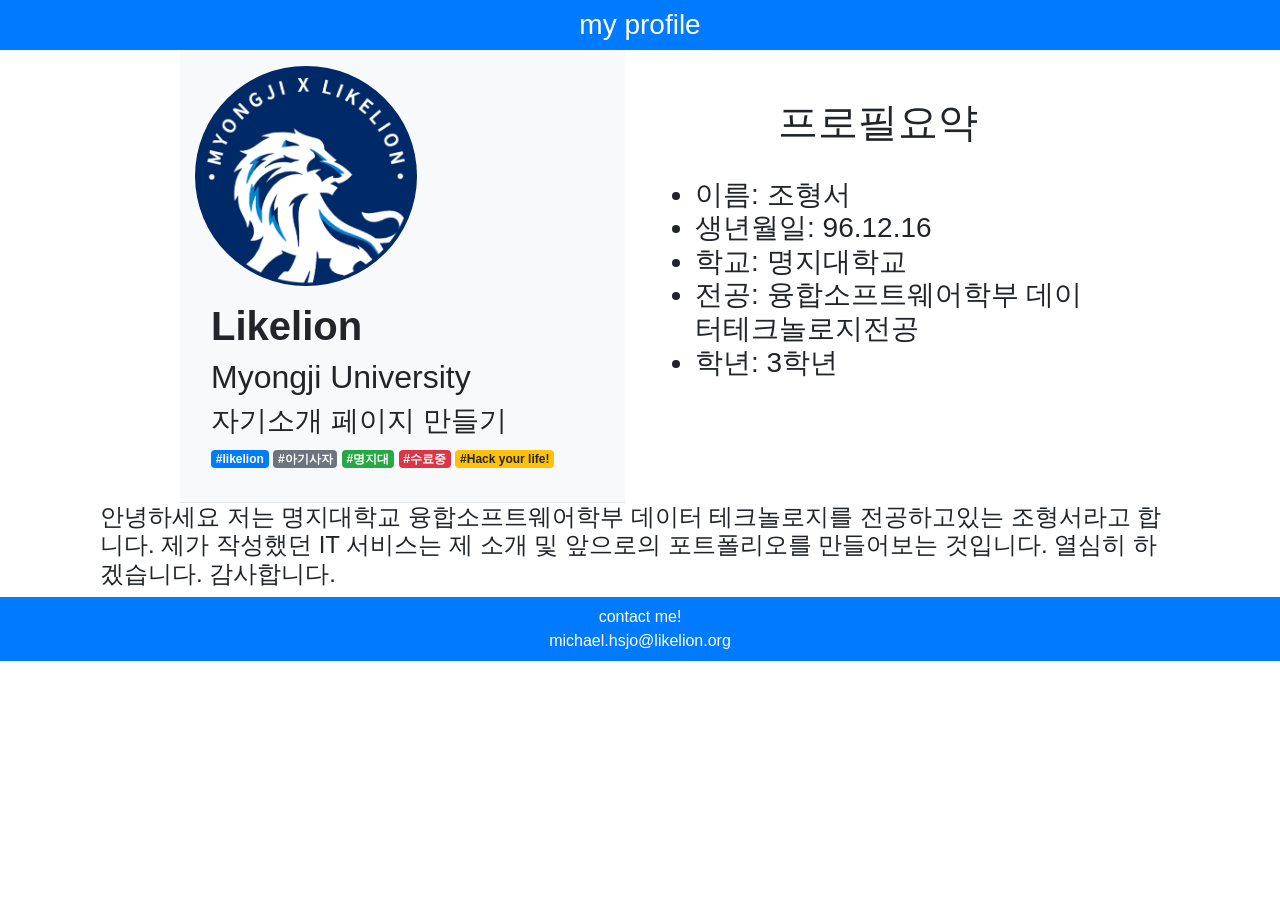
<file: index.html>
<!DOCTYPE html>
<html lang="ko">
<head>
    <meta charset="UTF-8">
    <meta name="viewport" content="width=device-width, initial-scale=1.0">
    <meta http-equiv="X-UA-Compatible" content="ie=edge">
    <title>ChoHyoungSeo</title>
    <link rel="stylesheet" href="main.css">
    <link rel="stylesheet" href="https://stackpath.bootstrapcdn.com/bootstrap/4.3.1/css/bootstrap.min.css" integrity="sha384-ggOyR0iXCbMQv3Xipma34MD+dH/1fQ784/j6cY/iJTQUOhcWr7x9JvoRxT2MZw1T" crossorigin="anonymous">
    <script src="https://code.jquery.com/jquery-3.3.1.slim.min.js" integrity="sha384-q8i/X+965DzO0rT7abK41JStQIAqVgRVzpbzo5smXKp4YfRvH+8abtTE1Pi6jizo" crossorigin="anonymous"></script>
    <script src="https://cdnjs.cloudflare.com/ajax/libs/popper.js/1.14.7/umd/popper.min.js" integrity="sha384-UO2eT0CpHqdSJQ6hJty5KVphtPhzWj9WO1clHTMGa3JDZwrnQq4sF86dIHNDz0W1" crossorigin="anonymous"></script>
    <script src="https://stackpath.bootstrapcdn.com/bootstrap/4.3.1/js/bootstrap.min.js" integrity="sha384-JjSmVgyd0p3pXB1rRibZUAYoIIy6OrQ6VrjIEaFf/nJGzIxFDsf4x0xIM+B07jRM" crossorigin="anonymous"></script>
</head>

<body>
    <header>
        <h3 class="text-center bg-primary text-white py-2 mb-0">my profile</h3>
    </header>
    <div class = "container">
        <div class = "row">
            <div class = "col-1">
            </div>
            <div class = "col-5">
                <section class="bg-light border-bottom py-3">
                    <div class="container">
                        <div class="d-inlineblock profile-img">
                            <img src="lion.png" alt="picture" height="220px" class="rounded-circle">
                        </div>
                        <article class="d-inline-block align-middle ml-3 my-3 profile-text">
                        <h1 class="font-weight-bold profile-h1">Likelion</h1>
                        <h2 class="font-weight-normal">Myongji University</h2>
                        <h3 class="font-weight-light">자기소개 페이지 만들기</h3>
                        <span class="badge badge-primary">#likelion</span>
                        <span class="badge badge-secondary">#아기사자</span>
                        <span class="badge badge-success">#명지대</span>
                        <span class="badge badge-danger">#수료중</span>
                        <span class="badge badge-warning">#Hack your life!</span>
                        <br/>
                        </article>             
                    </div>
                </section>
            </div>
            <div class = "col-5">
                <br/>
                <br/>
                <span id="summary"><h1>프로필요약</h1></span>
                <br/>
                <ul class="uolist">
                    <h3><li>이름: 조형서</li>
                    <li>생년월일: 96.12.16</li>
                    <li>학교: 명지대학교</li>
                    <li>전공: 융합소프트웨어학부 데이터테크놀로지전공</li>
                    <li>학년: 3학년</li></h3>
                </ul>
            </div>
            <div class = "col-1">
            </div>
        </div>
    </div>
    <div class ="col align-self-center">
        <div class="container">
            <div class="col-lg">
        
            </div>
            <div class="col-xl" id="mom">
                <h4>
                안녕하세요 저는 명지대학교 융합소프트웨어학부 데이터 테크놀로지를 전공하고있는 조형서라고 합니다.
                제가 작성했던 IT 서비스는 제 소개 및 앞으로의 포트폴리오를 만들어보는 것입니다.
                열심히 하겠습니다. 감사합니다.
                </h4>
            </div>
            <div class="col-lg">

            </div>
        </div>
    </div>
    <blockquote class="text-center bg-primary text-white py-2 mb-0">
        <p class="mb-0">contact me!</p>
        <footer class="text-white text-center">michael.hsjo@likelion.org</footer>
    </blockquote>
</body>
</html>
</file>
<file: main.css>
#summary{
  text-align: center;
}
</file>
